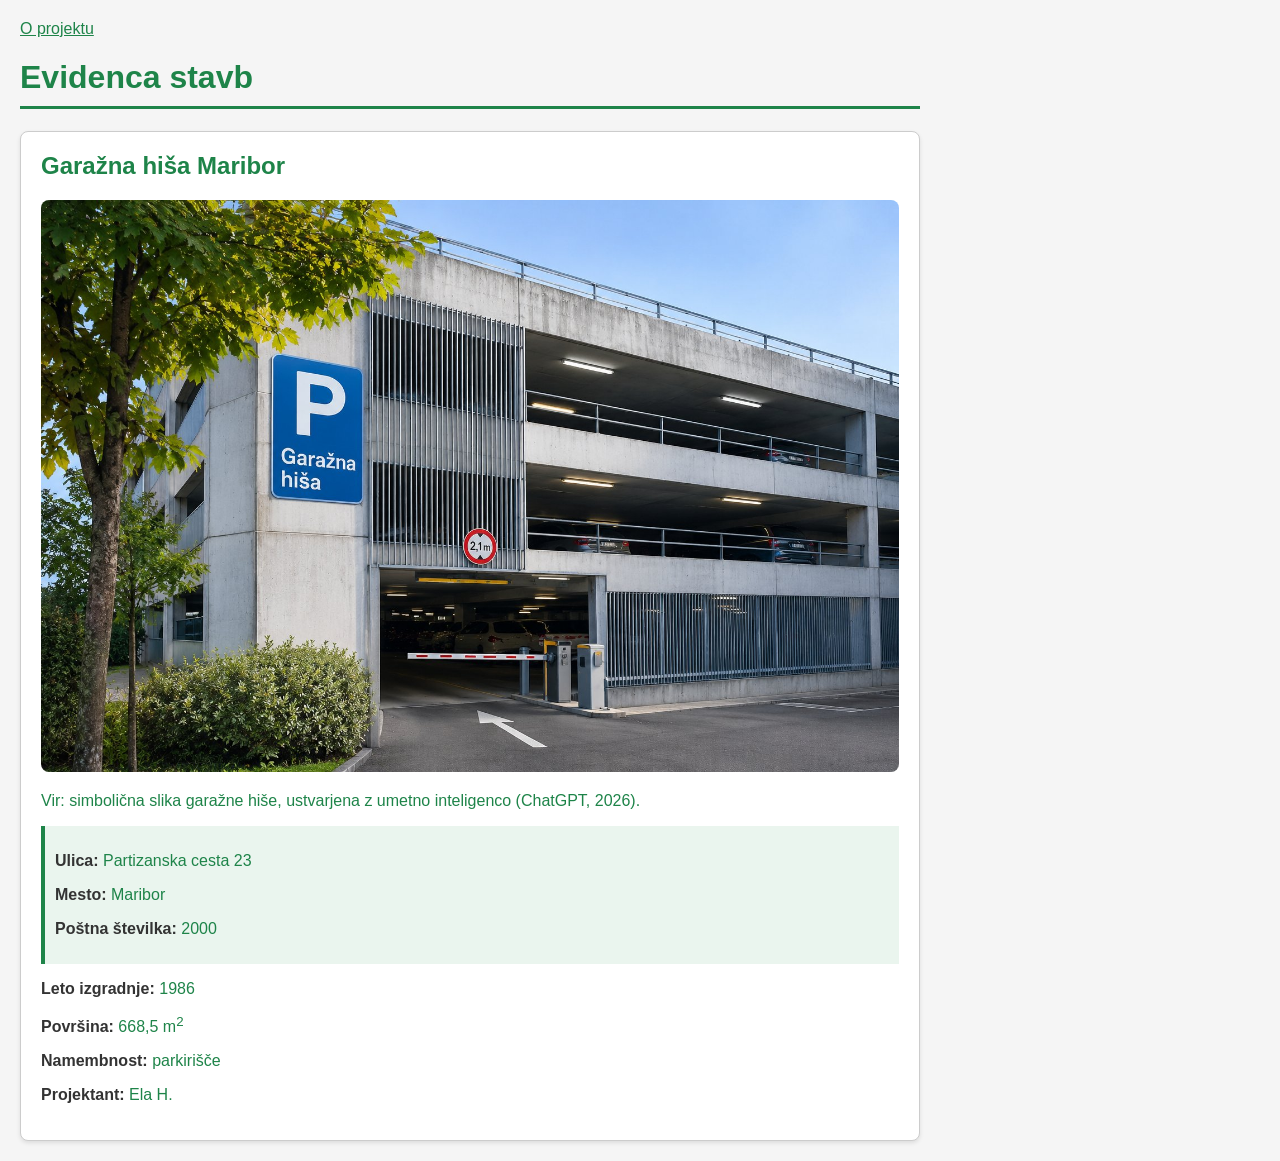
<file: index.html>
<!DOCTYPE html>
<html lang="sl">
<head>
    <meta charset="UTF-8">
    <title>Evidenca stavb</title>
    <link rel="stylesheet" href="stavba.css">
</head>
<body>
    <nav><a href="projekt.html">O projektu</a></nav>

    <h1>Evidenca stavb</h1>

    <div class="stavba" id="S105">
        <h2>Garažna hiša Maribor</h2>

        <img src="slika.jpg" alt="Zunanji pogled na garažno hišo">
<p>Vir: simbolična slika garažne hiše, ustvarjena
z umetno inteligenco (ChatGPT, 2026).</p>
        <div class="lokacija">
            <p><strong>Ulica:</strong> Partizanska cesta 23</p>
            <p><strong>Mesto:</strong> Maribor</p>
            <p><strong>Poštna številka:</strong> 2000</p>
        </div>

        <p><strong>Leto izgradnje:</strong> 1986</p>
        <p><strong>Površina:</strong> 668,5 m<sup>2</sup></p>
        <p><strong>Namembnost:</strong> parkirišče</p>
        <p><strong>Projektant:</strong> Ela H.</p>
    </div>
</body>
</html>
</file>
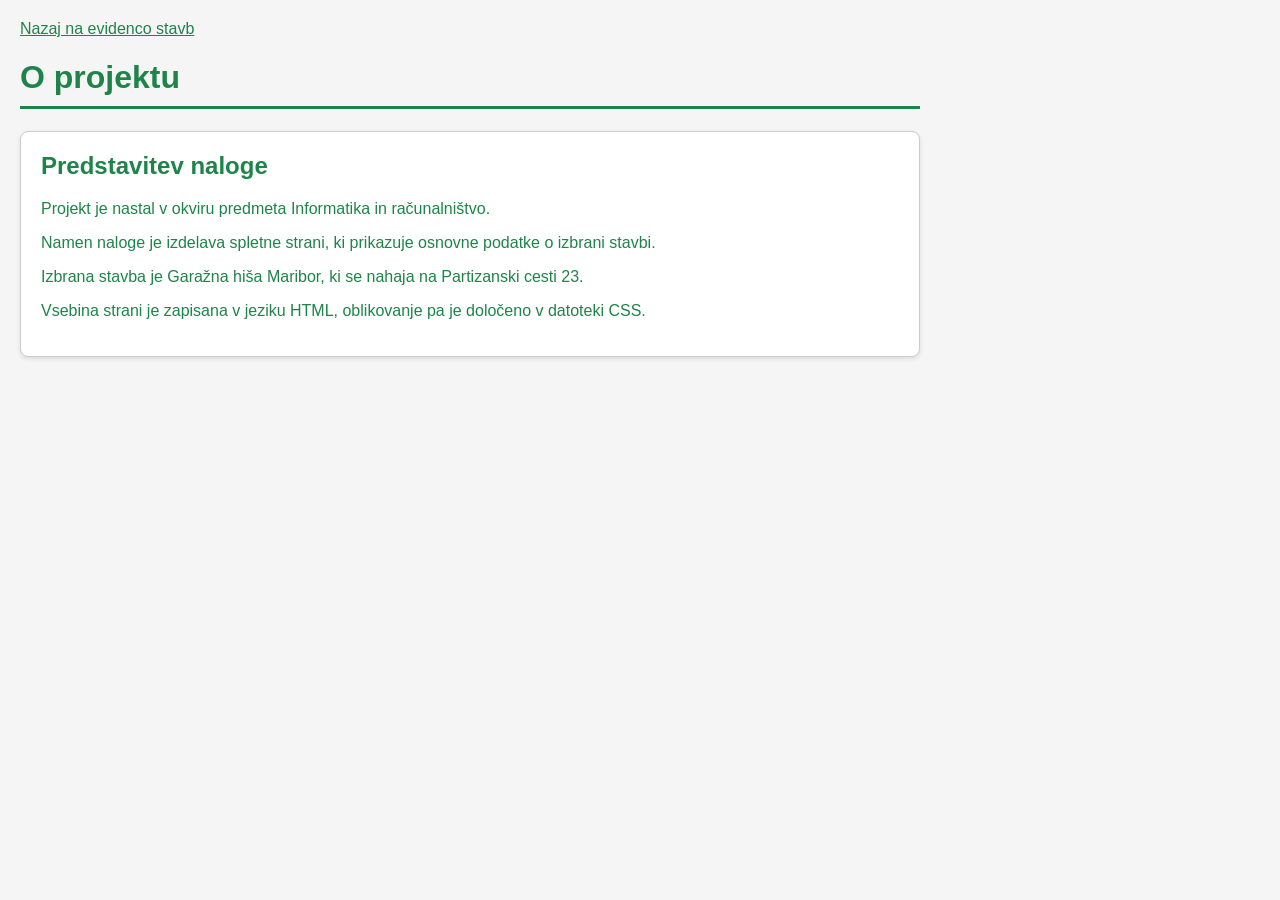
<file: projekt.html>
<!DOCTYPE html>
<html lang="sl">
<head>
    <meta charset="UTF-8">
    <title>O projektu</title>
    <link rel="stylesheet" href="stavba.css">
</head>
<body>
    <nav><a href="index.html">Nazaj na evidenco stavb</a></nav>

    <h1>O projektu</h1>

    <div class="stavba">
        <h2>Predstavitev naloge</h2>

        <p>Projekt je nastal v okviru predmeta
        Informatika in računalništvo.</p>

        <p>Namen naloge je izdelava spletne strani,
        ki prikazuje osnovne podatke o izbrani stavbi.</p>

        <p>Izbrana stavba je Garažna hiša Maribor,
        ki se nahaja na Partizanski cesti 23.</p>

        <p>Vsebina strani je zapisana v jeziku HTML,
        oblikovanje pa je določeno v datoteki CSS.</p>
    </div>
</body>
</html>
</file>
<file: stavba.css>
body {
    font-family: Arial, sans-serif;
    background-color: #f5f5f5;
    margin: 20px;
    max-width: 900px;
}

h1 {
    color: #1E8449;
    border-bottom: 3px solid #1E8449;
    padding-bottom: 10px;
}

.stavba {
    background-color: white;
    color: #1E8449;
    border: 1px solid #ccc;
    border-radius: 8px;
    padding: 20px;
    margin-bottom: 20px;
    box-shadow: 0 2px 4px rgba(0,0,0,0.1);
}

.stavba h2 {
    margin-top: 0;
}

.lokacija {
    background-color: #eaf5ee;
    padding: 10px;
    border-left: 4px solid #1E8449;
    margin: 10px 0;
}

strong {
    color: #333;
}

img {
    max-width: 100%;
    height: auto;
    border-radius: 8px;
}

nav a {
    color: #1E8449;
}
</file>
